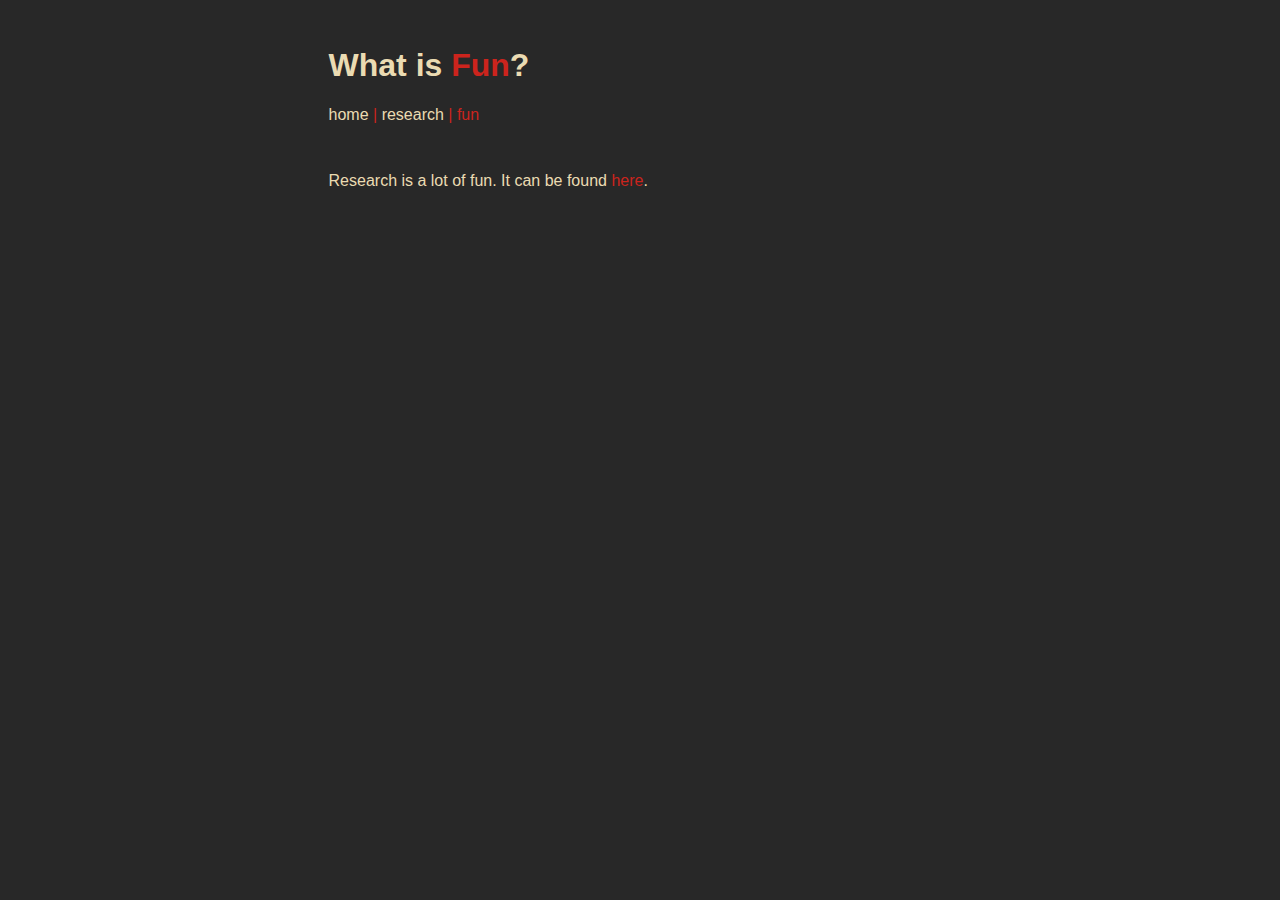
<file: fun.html>
<!DOCTYPE html>
<html lang=en>

<head>
    <title>George Beknazar-Yuzbashev</title>
    <meta name="viewport" content="width=device-width">
    <meta charset="UTF-8">
    <link rel=icon href=favicon.ico>
    <link rel="stylesheet" href="styles.css">
</head>

<body>
    <main>
        <h1>What is <span class='red'>Fun</span>?</h1>
        <nav>
            <a href="https://sometimesabird.github.io/">home</a> |
            <a href="https://sometimesabird.github.io/research.html">research</a> |
            <a class='red' href="https://sometimesabird.github.io/fun.html">fun</a>
        </nav>
        <ul>
            <p class="text-accent"> Research is a lot of fun. It can be found <a class="red" href="research.html">here</a>.</p>
        </ul>
        </nav>
    </main>
</body>

</html>
</file>
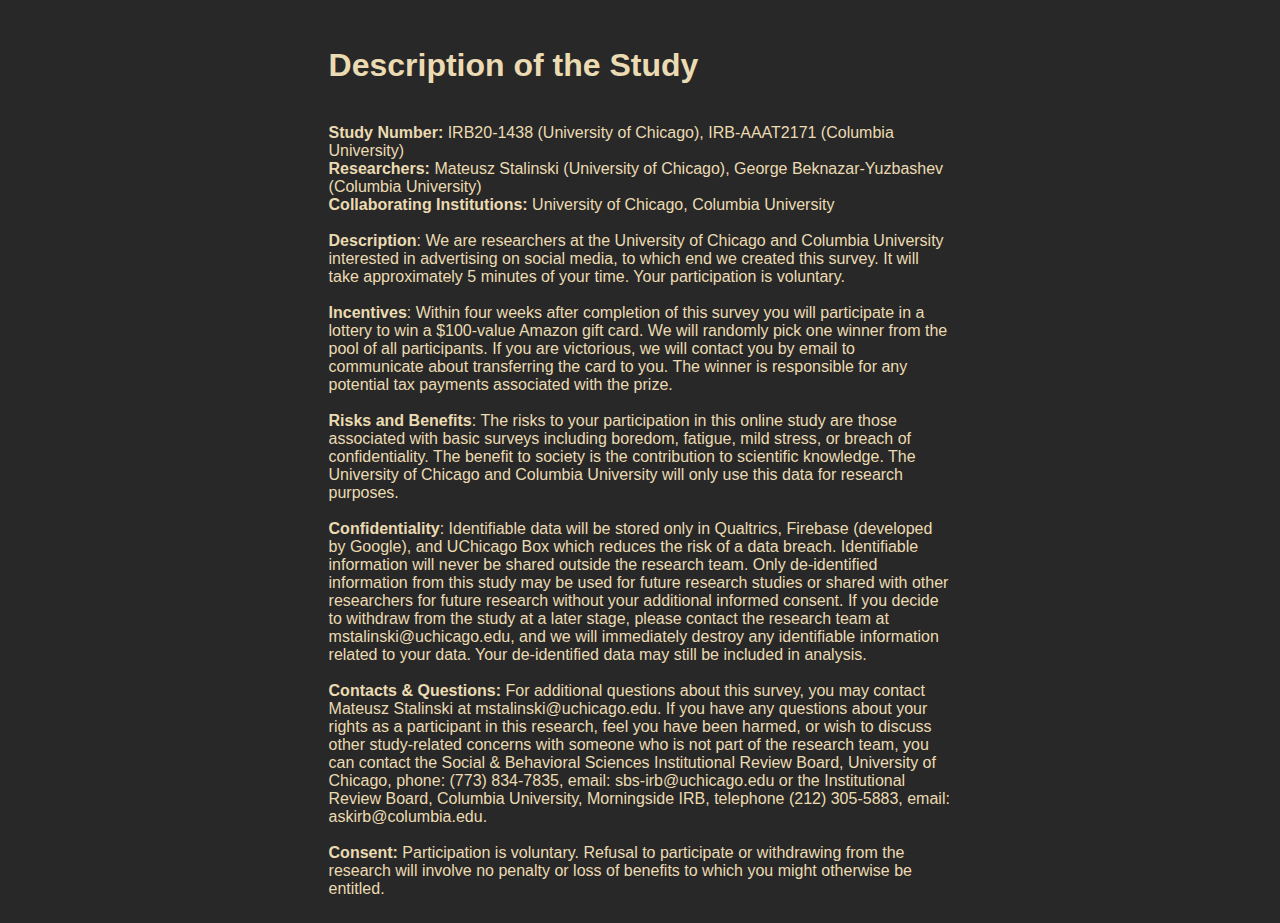
<file: pilot_description.html>
<head>
  <title>Study Description</title>
  <meta name="viewport" content="width=device-width">
  <meta charset="UTF-8">
  <link rel=icon href=favicon.ico>
  <style>
    body {
      font-family: Arial, Helvetica, sans-serif;
      background-color: #282828;
      color: #ebdbb2;
    }

    main {
      margin: auto;
      max-width: 70ch;
      padding: 2ch;
    }

    ul {
      list-style-type: none;
      padding: 1rem 0;
    }

    li {
      margin-bottom: 0.5rem;
    }

    a {
      color: #ebdbb2;
      outline: 0;
      text-decoration: none;
    }

    a:hover {
      text-decoration: underline;
    }

    ::selection {
      background-color: #fb4934;
    }
  </style>
</head>

<body>
  <main>
    <h1>Description of the Study</h1>
    <br>
    <strong>Study Number:</strong><strong>&nbsp;</strong>IRB20-1438 (University of Chicago),&nbsp;IRB-AAAT2171 (Columbia
    University)<br>
    <strong>Researchers:</strong><strong>&nbsp;</strong>Mateusz Stalinski (University of Chicago), George
    Beknazar-Yuzbashev
    (Columbia University)<br>
    <strong>Collaborating Institutions:</strong>&nbsp;University of Chicago, Columbia University

    <div><br>
      <strong>Description</strong>: We are researchers at the University of Chicago and Columbia University interested
      in advertising on social media, to which end we created this survey. It will take approximately 5 minutes of your
      time. Your participation is voluntary.<br>
      <br>
      <strong>Incentives</strong>: Within four weeks after completion of this survey you will participate in a lottery
      to
      win a $100-value Amazon gift card. We will randomly pick one winner from the pool of all participants. If you are
      victorious, we will contact you by email to communicate about transferring the card to you. The winner is
      responsible
      for any potential tax payments associated with the prize.<br>
      &nbsp; &nbsp;<br>
      <strong>Risks and Benefits</strong>:&nbsp;The risks to your participation in this online study are those
      associated
      with basic surveys including boredom, fatigue, mild stress, or breach of confidentiality. The benefit to society
      is
      the contribution to scientific knowledge. The University of Chicago and Columbia University will only use this
      data
      for research purposes.&nbsp;</div>

    <div>&nbsp;&nbsp;<br>
      <strong>Confidentiality</strong>: Identifiable data will be stored only in Qualtrics, Firebase (developed by
      Google),
      and UChicago Box which reduces the risk of a data breach. Identifiable information will never be shared outside
      the
      research team. Only de-identified information from this study may be used for future research studies or shared
      with
      other researchers for future research without your additional informed consent. If you decide to withdraw from the
      study at a later stage, please contact the research team at mstalinski@uchicago.edu, and we will immediately
      destroy
      any identifiable information related to your data. Your de-identified data may still be included in
      analysis.&nbsp;<br>
      &nbsp;&nbsp;<br>
      <strong>Contacts &amp; Questions:&nbsp;</strong>For additional questions about this survey, you may contact
      Mateusz
      Stalinski at mstalinski@uchicago.edu. If you have any questions about your rights as a participant in this
      research,
      feel you have been harmed, or wish to discuss other study-related concerns with someone who is not part of the
      research team, you can contact the Social &amp; Behavioral Sciences Institutional Review Board, University of
      Chicago,
      phone: (773) 834-7835, email: sbs-irb@uchicago.edu or the Institutional Review Board, Columbia University,
      Morningside
      IRB, telephone (212) 305-5883, email: askirb@columbia.edu.<br>
      <br>
      <strong>Consent:&nbsp;</strong>Participation is voluntary. Refusal to participate or withdrawing from the research
      will involve no penalty or loss of benefits to which you might otherwise be entitled.</div>

  </main>
</body>

</html>
</file>
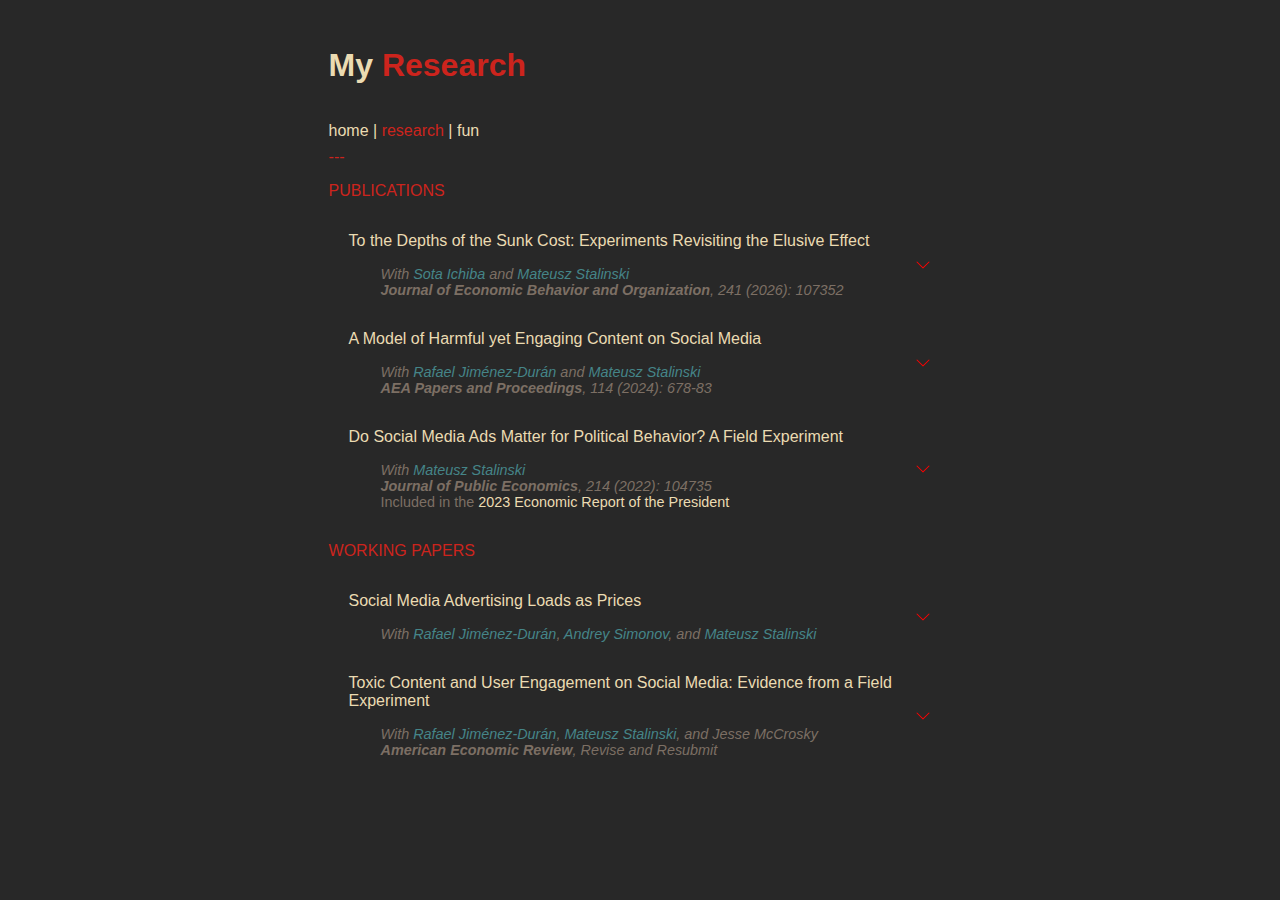
<file: research.html>
<!DOCTYPE html>
<html lang=en>

<head>
    <title>George Beknazar-Yuzbashev</title>
    <meta name="viewport" content="width=device-width">
    <meta charset="UTF-8">
    <link rel=icon href=favicon.ico>
    <link rel="stylesheet" href="bootstrap-styles.css">
    <link rel="stylesheet" href="styles.css">
</head>

<body>
    <main>
        <h1>My <span class='red'>Research</span></h1>
        <nav>
            <ul>
                <li><a href="index.html">home</a> <span class="text-accent">|</span> <a class="red" href="research.html">research</a> <span class="text-accent">|</span> <a href="fun.html">fun</a></li>
                <li>---</li>
                <div class="accordion accordion-flush" id="accordionFlush">

                    <p>
                        <div class='section-title'>PUBLICATIONS</div>
                    </p>

                    <div class="accordion-item">
                        <div class="accordion-header">
                            <button class="accordion-button collapsed" type="button" data-bs-toggle="collapse" data-bs-target="#flush-collapseFour" aria-expanded="false" aria-controls="flush-collapseOne">
                                <div>
                                    <div class='paper-title'>To the Depths of the Sunk Cost: Experiments Revisiting the Elusive Effect</div>
                                    <div class="paper-details">
                                        <div class='paper-coauthors'>With <a href="https://www.sotaichiba.net/" onclick="window.location.href='https://www.sotaichiba.net/'; return false;" data-bs-toggle="collapse" data-bs-target>Sota Ichiba</a> and <a href="https://www.mstalinski.net/" onclick="window.location.href='https://www.mstalinski.net/'; return false;" data-bs-toggle="collapse" data-bs-target>Mateusz Stalinski</a></div>
                                        <div class='paper-source'><b>Journal of Economic Behavior and Organization</b>, 241 (2026): 107352</div>
                                    </div>
                                </div>
                            </button>
                        </div>
                        <div id="flush-collapseFour" class="accordion-collapse collapse" data-bs-parent="#accordionFlush">
                            <div class="accordion-body">
                                Despite being often discussed both in practice and academic circles, the sunk cost effect remains empirically elusive. Our model based on reference point dependence suggests that the traditional way of testing it—by assigning discounts—may not produce the desired effect. Motivated by this, we evaluate it across the gain-loss divide in two pre-registered experiments. In an online study with N=1,806, we randomize the price (low, medium, or high) of a ticket to enter a real-effort task, and observe its effect on play time. Our intervention, which varies the sunk cost by $2 for a 14-minute task, results in a moderate sunk cost effect (0.12 SD or 1.3 minutes). We further explore the economic applications of the effect in a field experiment on YouTube with N = 11,328 videos in which we randomize whether the time until a pre-video ad becomes skippable is shortened (0 s), default (5 s), or extended (10 s). The intervention has an overall insignificant effect on video engagement. This is driven by a sizable negative effect on the extensive margin, a channel which is not present in the online study. Specifically, more users leave before the video starts in the extended treatment (5.2 pp or 28% more relative to the shortened treatment). Taking the results of both studies together, we offer evidence of the sunk cost effect in a controlled environment, but its application in policy settings may prove challenging.
                                <p><a href="https://papers.ssrn.com/sol3/papers.cfm?abstract_id=5050522">full text</a></p>
                            </div>
                        </div>
                    </div>

                    
                    <div class="accordion-item">
                        <div class="accordion-header">
                            <button class="accordion-button collapsed" type="button" data-bs-toggle="collapse" data-bs-target="#flush-collapseOne" aria-expanded="false" aria-controls="flush-collapseOne">
                                <div>
                                    <div class='paper-title'>A Model of Harmful yet Engaging Content on Social Media</div>
                                    <div class="paper-details">
                                        <div class='paper-coauthors'>With <a href="https://www.rafaeljjd.com/" onclick="window.location.href='https://www.rafaeljjd.com/'; return false;" data-bs-toggle="collapse" data-bs-target>Rafael Jiménez-Durán</a> and <a href="https://www.mstalinski.net/" onclick="window.location.href='https://www.mstalinski.net/'; return false;" data-bs-toggle="collapse" data-bs-target>Mateusz Stalinski</a></div>
                                        <div class='paper-source'><b>AEA Papers and Proceedings</b>, 114 (2024): 678-83</div>
                                    </div>
                                </div>
                            </button>
                        </div>
                        <div id="flush-collapseOne" class="accordion-collapse collapse" data-bs-parent="#accordionFlush">
                            <div class="accordion-body">
                                Most social media users have encountered harassment online, but there is scarce evidence of how this type of toxic content impacts engagement. In a pre-registered browser extension field experiment, we randomly hid toxic content for six weeks on Facebook, Twitter, and YouTube. Lowering exposure to toxicity reduced advertising impressions, time spent, and other measures of engagement, and reduced the toxicity of user-generated content. A survey experiment provides evidence that toxicity triggers curiosity and that engagement and welfare are not necessarily aligned. Taken together, our results suggest that platforms face a trade-off between curbing toxicity and increasing engagement.
                                <p><a href="https://www.aeaweb.org/articles?id=10.1257/pandp.20241004">full text</a></p>
                            </div>
                        </div>
                    </div>



                    <div class="accordion-item">
                        <div class="accordion-header">
                            <button class="accordion-button collapsed" type="button" data-bs-toggle="collapse" data-bs-target="#flush-collapseTwo" aria-expanded="false" aria-controls="flush-collapseTwo">
                                <div>
                                    <div class='paper-title'>Do Social Media Ads Matter for Political Behavior? A Field Experiment</div>
                                    <div class="paper-details">
                                        <div class='paper-coauthors'>With <a href="https://www.mstalinski.net/" onclick="window.location.href='https://www.mstalinski.net/'; return false;" data-bs-toggle="collapse" data-bs-target>Mateusz Stalinski</a></div>
                                        <div class='paper-source'><b>Journal of Public Economics</b>, 214 (2022): 104735</div>
                                        <div class='paper-mentions'>Included in the <a href="https://www.govinfo.gov/content/pkg/ERP-2023/pdf/ERP-2023-chapter7.pdf" onclick="window.location.href='https://www.govinfo.gov/content/pkg/ERP-2023/pdf/ERP-2023-chapter7.pdf'; return false;" data-bs-toggle="collapse" data-bs-target>2023 Economic Report of the President</a></div>
                                    </div>
                                </div>

                            </button>
                            <div id="flush-collapseTwo" class="accordion-collapse collapse" data-bs-parent="#accordionFlush">
                                <div class="accordion-body">
                                    We exploit Facebook’s introduction of a filter hiding ads from the feed as a unique opportunity to study the effects of online ads on political behavior. In a pre-registered experiment, we randomly assigned participants to hide political ads (treatment) or alcohol ads (control) for several weeks preceding the 2020 US elections. We report an insignificant intent-to-treat effect of political ads on turnout (2.3 pp.), but we cannot rule out a sizable positive effect, with 95% confidence interval of [-2.8, 7.4]. The result may mask important heterogeneity, with political ads making Democrats slightly more motivated to vote and Republicans – substantially less. We explore the reasons for this effect, such as natural variation in ad content: the majority of Facebook ads on users’ feeds skewed Democratic. Lastly, the effect on measures of affective polarization and informedness was negligible.
                                    <p><a href="https://www.sciencedirect.com/science/article/pii/S0047272722001372">full text</a></p>
                                </div>
                            </div>
                        </div>
                    </div>
                    <p>
                        <div class='section-title'>WORKING PAPERS</div>
                    </p>

                    <div class="accordion-item">
                        <div class="accordion-header">
                            <button class="accordion-button collapsed" type="button" data-bs-toggle="collapse" data-bs-target="#flush-collapseFive" aria-expanded="false" aria-controls="flush-collapseFive">
                                <div>
                                    <div class='paper-title'>Social Media Advertising Loads as Prices</div>
                                    <div class="paper-details">
                                        <div class='paper-coauthors'>With <a href="https://www.rafaeljjd.com/" onclick="window.location.href='https://www.rafaeljjd.com/'; return false;" data-bs-toggle="collapse" data-bs-target>Rafael Jiménez-Durán</a>, <a href="https://www.andreysimonov.com/" onclick="window.location.href='https://www.andreysimonov.com/'; return false;" data-bs-toggle="collapse" data-bs-target>Andrey Simonov</a>, and <a href="https://www.mstalinski.net/" onclick="window.location.href='https://www.mstalinski.net/'; return false;" data-bs-toggle="collapse" data-bs-target>Mateusz Stalinski</a></div>
                                    </div>
                                </div>
                            </button>
                        </div>
                        <div id="flush-collapseFive" class="accordion-collapse collapse" data-bs-parent="#accordionFlush">
                            <div class="accordion-body">
                                Most digital platforms are funded through advertising rather than direct payments. Why? We argue that three main factors could explain this prevalence: users are more sensitive to monetary prices than to ad loads, microtargeting improves the match quality between users and ads, and platforms can personalize ad loads and thus price discriminate. We conduct a field experiment on Facebook with 1,810 users who install a browser extension that (i) hides nearly all ads or (ii) replaces microtargeted ads with untargeted ones. We find that hiding 82% of ads increases time on the platform by only 6%, showing that users are highly insensitive to ad loads. Removing targeting sharply reduces ad clicks and long-run engagement, indicating that targeting increases the match quality between users and ads. Finally, two-thirds of ad-load variation occurs across users, consistent with ad-load discrimination. Counterfactual simulations indicate that an ad-funded model performs at least as well as a subscription model in terms of profits and delivers higher consumer surplus. The key mechanism is that users are much less sensitive to ad loads than to monetary prices, making advertising a relatively efficient revenue source.
                                <p><a href="https://papers.ssrn.com/sol3/papers.cfm?abstract_id=5952337">full text</a></p>
                            </div>
                        </div>
                    </div>

                    <div class="accordion-item">
                        <div class="accordion-header">
                            <button class="accordion-button collapsed" type="button" data-bs-toggle="collapse" data-bs-target="#flush-collapseThree" aria-expanded="false" aria-controls="flush-collapseThree">
                                <div>
                                    <div class='paper-title'>Toxic Content and User Engagement on Social Media: Evidence from a Field Experiment</div>
                                    <div class="paper-details">
                                        <div class='paper-coauthors'>With <a href="https://www.rafaeljjd.com/" onclick="window.location.href='https://www.rafaeljjd.com/'; return false;" data-bs-toggle="collapse" data-bs-target>Rafael Jiménez-Durán</a>, <a href="https://www.mstalinski.net/" onclick="window.location.href='https://www.mstalinski.net/'; return false;" data-bs-toggle="collapse" data-bs-target>Mateusz Stalinski</a>, and Jesse McCrosky</a></div>
                                        <div class='paper-source'><b>American Economic Review</b>, Revise and Resubmit</div>
                                    </div>
                                </div>
                            </button>
                        </div>
                        <div id="flush-collapseThree" class="accordion-collapse collapse" data-bs-parent="#accordionFlush">
                            <div class="accordion-body">
                                Most social media users have encountered harassment online, but there is scarce evidence of how this type of toxic content impacts engagement. In a pre-registered browser extension field experiment, we randomly hid toxic content for six weeks on Facebook, Twitter, and YouTube. Lowering exposure to toxicity reduced advertising impressions, time spent, and other measures of engagement, and reduced the toxicity of user-generated content. A survey experiment provides evidence that toxicity triggers curiosity and that engagement and welfare are not necessarily aligned. Taken together, our results suggest that platforms face a trade-off between curbing toxicity and increasing engagement.
                                <p><a href="https://papers.ssrn.com/sol3/papers.cfm?abstract_id=4307346">full text</a></p>
                            </div>
                        </div>
                    </div>

                </div>
            </ul>
        </nav>
    </main>

    <script src="https://cdn.jsdelivr.net/npm/bootstrap@5.3.3/dist/js/bootstrap.bundle.min.js" integrity="sha384-YvpcrYf0tY3lHB60NNkmXc5s9fDVZLESaAA55NDzOxhy9GkcIdslK1eN7N6jIeHz" crossorigin="anonymous"></script>

</body>

</html>
</file>
<file: styles.css>
/* Style the buttons that are used to open and close the accordion panel */
.accordion {
    text-align: justify;
    --bs-accordion-bg: transparent;
    --bs-accordion-active-bg: #32302f;
    --bs-accordion-btn-focus-box-shadow: none;
    --bs-accordion-border-width: 0rem;
    --bs-accordion-icon-color: red;
    --bs-accordion-icon-active-color: red;
    --bs-accordion-icon-transition: 1;
    --bs-accordion-color: #a89984;
    --bs-accordion-btn-icon: url("data:image/svg+xml,<svg xmlns='http://www.w3.org/2000/svg' viewBox='0 0 16 16' fill='%23ff0000'><path fill-rule='evenodd' d='M1.646 4.646a.5.5 0 0 1 .708 0L8 10.293l5.646-5.647a.5.5 0 0 1 .708.708l-6 6a.5.5 0 0 1-.708 0l-6-6a.5.5 0 0 1 0-.708z'/></svg>");
    --bs-accordion-btn-active-icon: url("data:image/svg+xml,<svg xmlns='http://www.w3.org/2000/svg' viewBox='0 0 16 16' fill='%23ff0000'><path fill-rule='evenodd' d='M1.646 4.646a.5.5 0 0 1 .708 0L8 10.293l5.646-5.647a.5.5 0 0 1 .708.708l-6 6a.5.5 0 0 1-.708 0l-6-6a.5.5 0 0 1 0-.708z'/></svg>");
    --bs-accordion-btn-icon-width: 1rem;
}

.accordion-button:hover {
    background-color: #32302f;
}

/* the base of the website */
body {
    font-family: Arial, Helvetica, sans-serif;
    background-color: #282828;
    color: #cc241d;
}

main {
    margin: auto;
    max-width: 70ch;
    padding: 2ch;
}

ul {
    list-style-type: none;
    padding: 1rem 0;
}

li {
    margin-bottom: 0.5rem;
}

a {
    color: #ebdbb2;
    outline: 0;
    text-decoration: none;
}

a:hover {
    text-decoration: underline;
    text-decoration-color: #ebdbb2;
}

::selection {
    background-color: #fb4934;
}

h1 {
    color: #ebdbb2;
    text-align: left;
}

h2 {
    color: #ebdbb2;
    text-align: left;
}

.red {
    color: #cc241d
}

.section-title {
    color: #cc241d;
    margin-top: 0ch;
}

.section-block {
    margin-left: 0rem;
    margin-bottom: 1.5rem;
}

.paper-title {
    color: #ebdbb2;
    margin-bottom: 1rem;
}

.paper-details {
    margin-left: 2rem;
    color: #7c6f64;
    font-size: 90%;
}

.paper-coauthors {

    font-style: italic;
}

.paper-coauthors a {
    color: #458588;
    text-decoration-color: #ebdbb2;
    /* Inherit color from parent span */
}

.paper-source {
    font-style: italic;
}

.paper-source a {
    color: inherit;
}

.paper-abstract {
    position: relative;
    left: -1.5rem;
    color: #a89984;
    display: flex;
    justify-content: center;
}

.text-accent {
    color: #ebdbb2
}

.dark0_hard {
    color: #1d2021
}

.dark0 {
    color: #282828
}

.dark0_soft {
    color: #32302f
}

.dark1 {
    color: #3c3836
}

.dark2 {
    color: #504945
}

.dark3 {
    color: #665c54
}

.dark4 {
    color: #7c6f64
}

.gray_245 {
    color: #928374
}

.gray_244 {
    color: #928374
}

.light0_hard {
    color: #f9f5d7
}

.light0 {
    color: #fbf1c7
}

.light0_soft {
    color: #f2e5bc
}

.light1 {
    color: #ebdbb2
}

.light2 {
    color: #d5c4a1
}

.light3 {
    color: #bdae93
}

.light4 {
    color: #a89984
}

.bright_red {
    color: #fb4934
}

.bright_green {
    color: #b8bb26
}

.bright_yellow {
    color: #fabd2f
}

.bright_blue {
    color: #83a598
}

.bright_purple {
    color: #d3869b
}

.bright_aqua {
    color: #8ec07c
}

.bright_orange {
    color: #fe8019
}

.neutral_red {
    color: #cc241d
}

.neutral_green {
    color: #98971a
}

.neutral_yellow {
    color: #d79921
}

.neutral_blue {
    color: #458588
}

.neutral_purple {
    color: #b16286
}

.neutral_aqua {
    color: #689d6a
}

.neutral_orange {
    color: #d65d0e
}

.faded_red {
    color: #9d0006
}

.faded_green {
    color: #79740e
}

.faded_yellow {
    color: #b57614
}

.faded_blue {
    color: #076678
}

.faded_purple {
    color: #8f3f71
}

.faded_aqua {
    color: #427b58
}

.faded_orange {
    color: #af3a03
}
</file>
